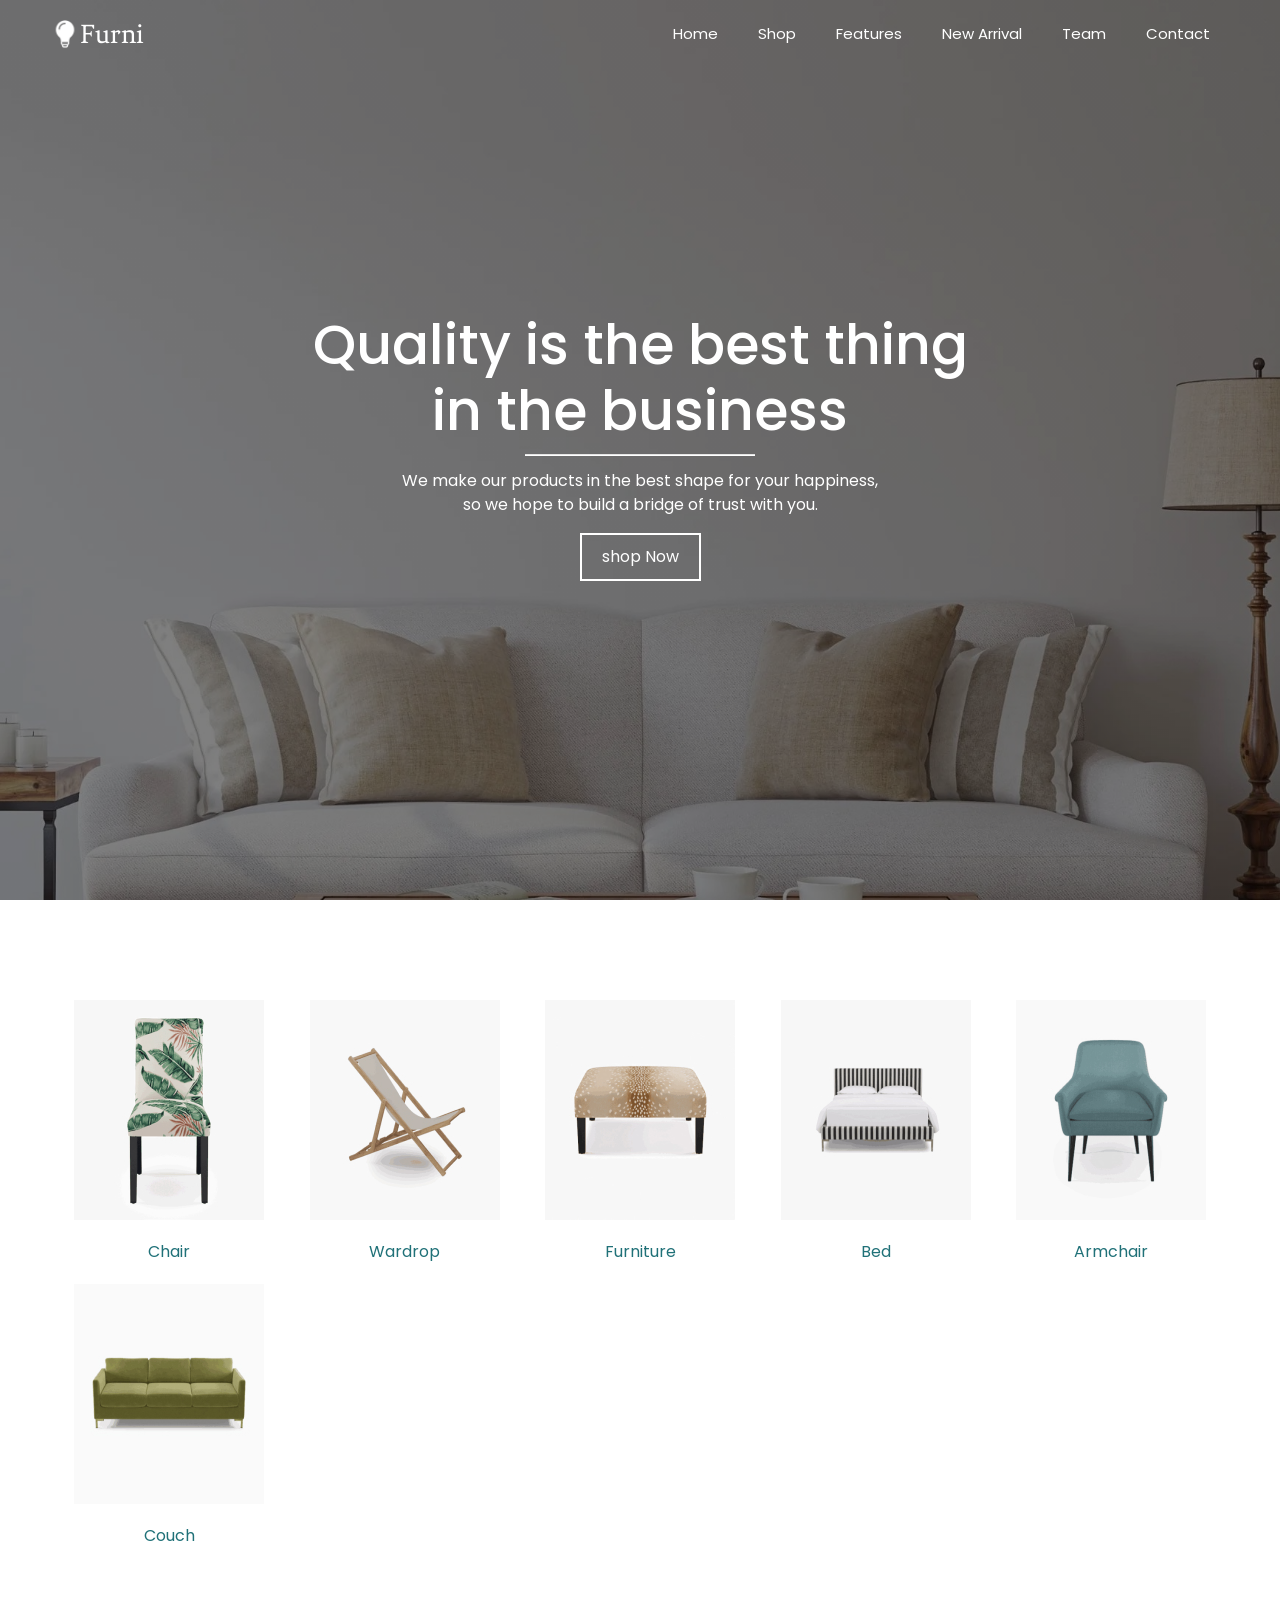
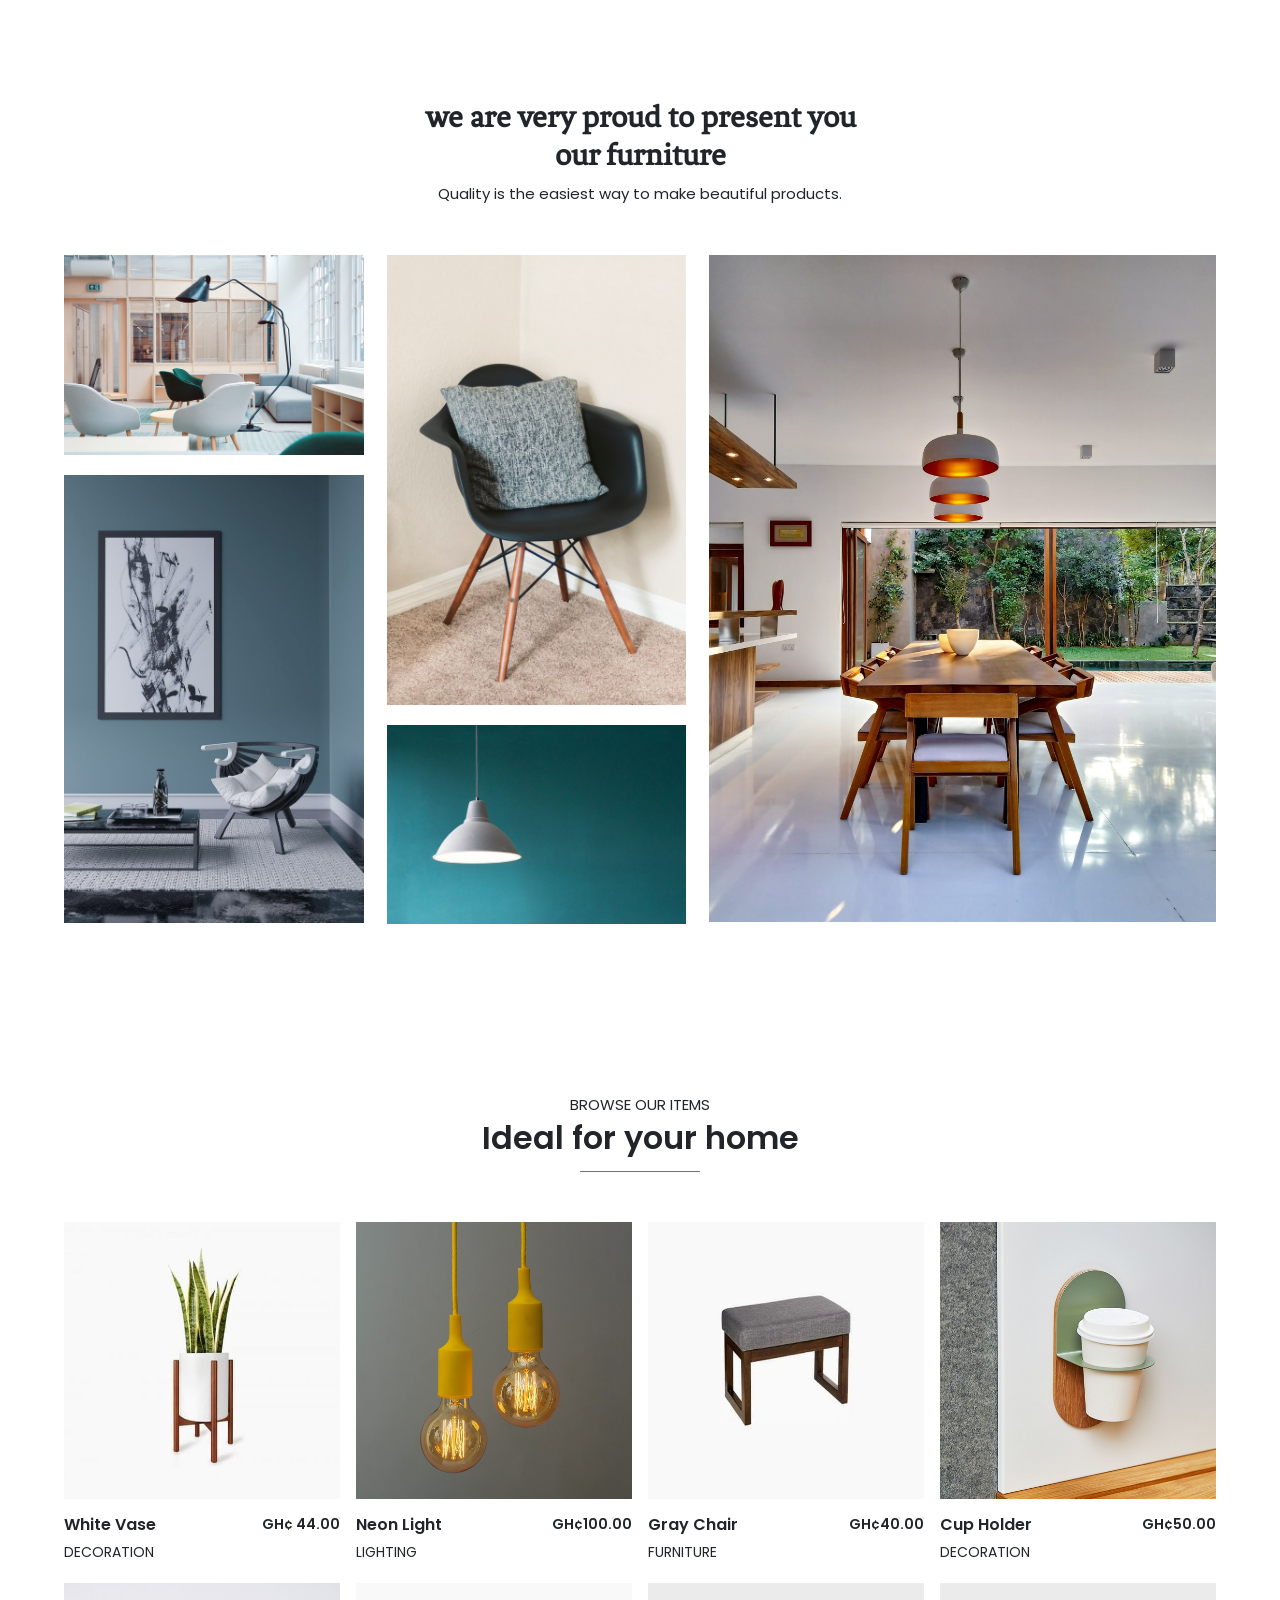
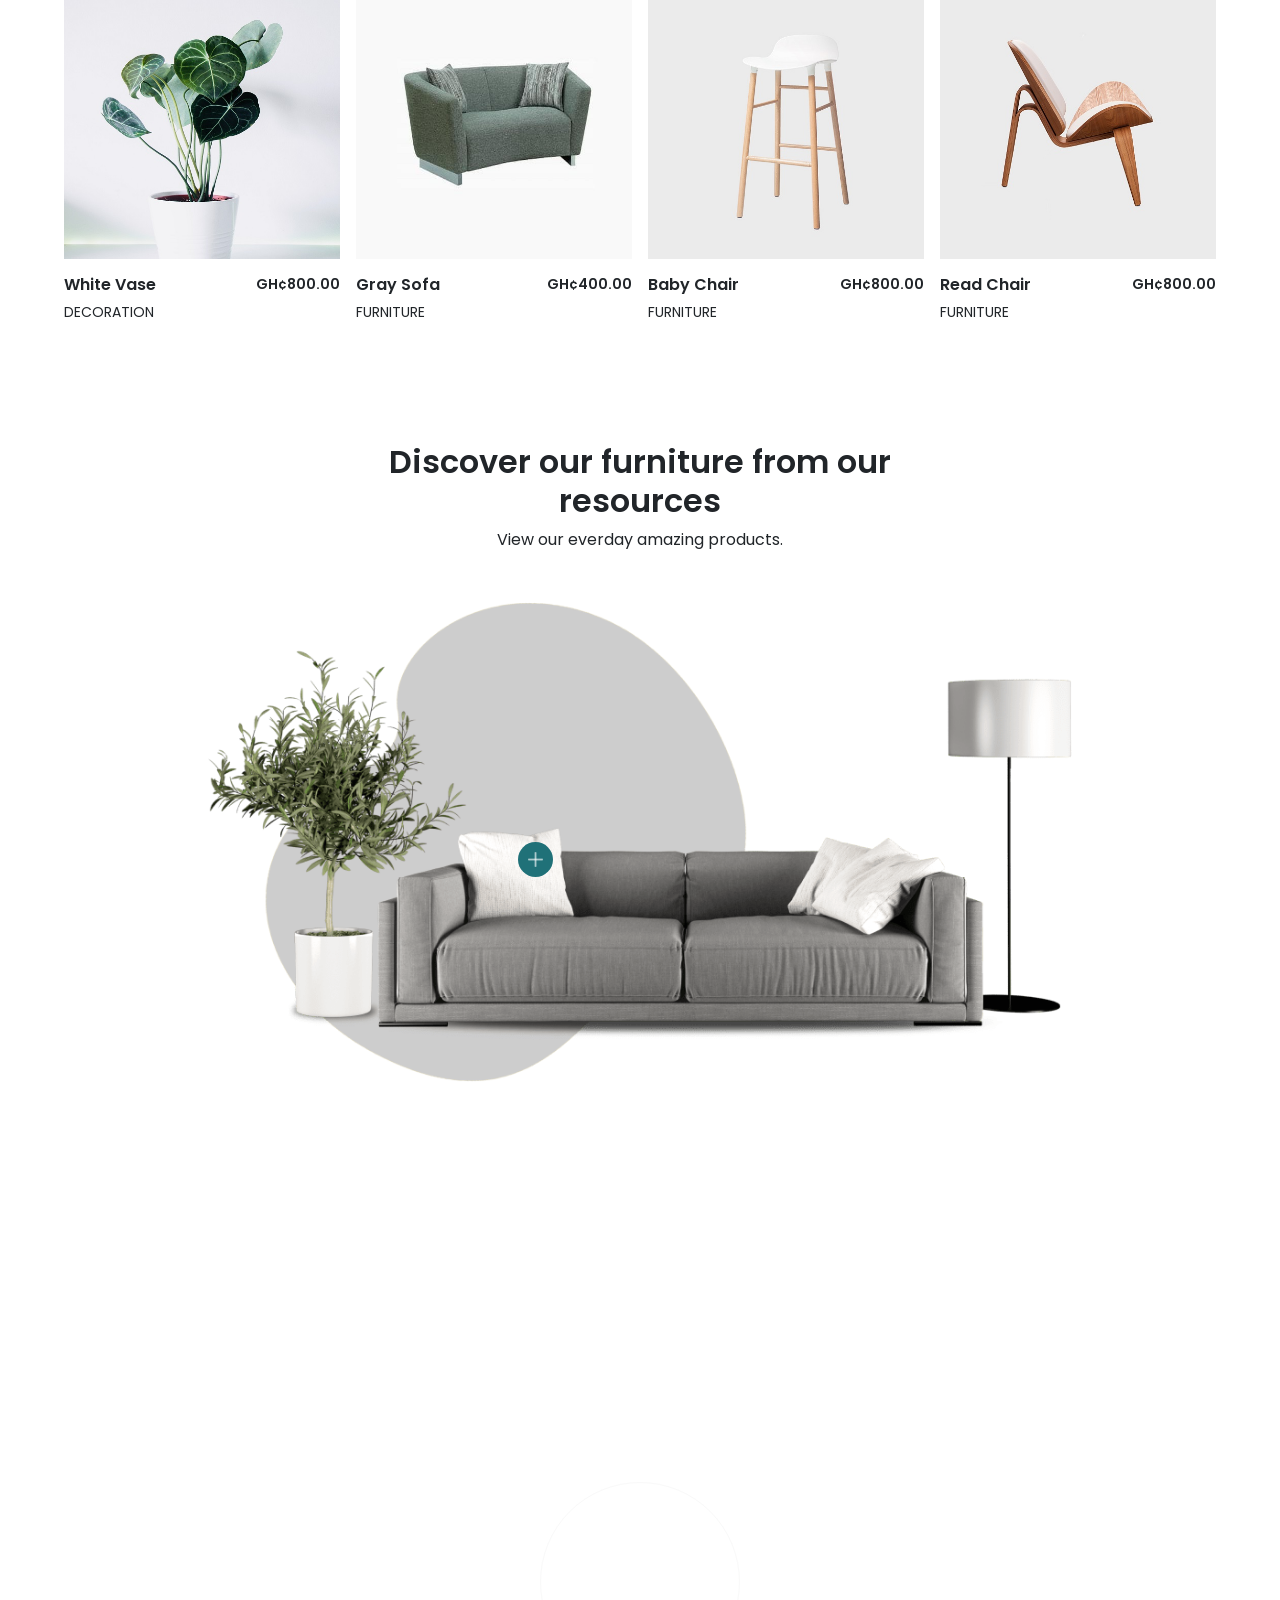
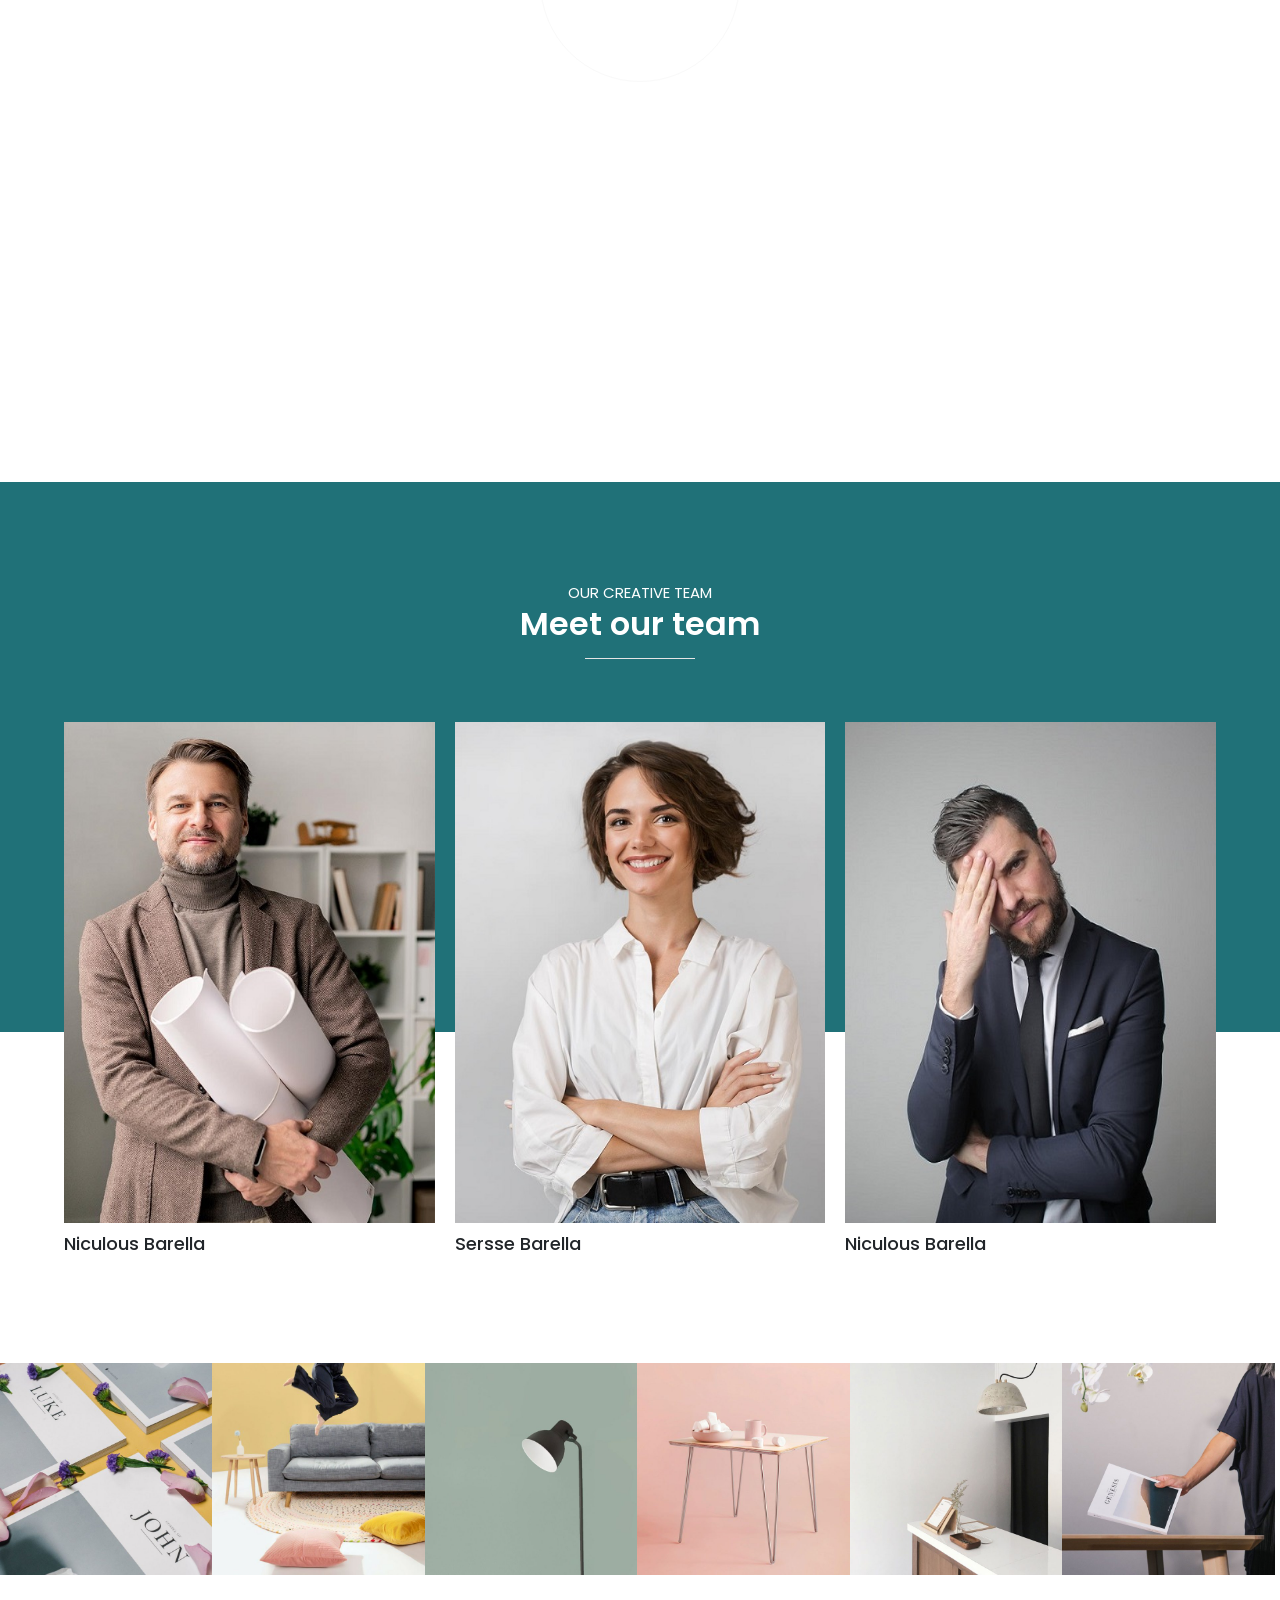
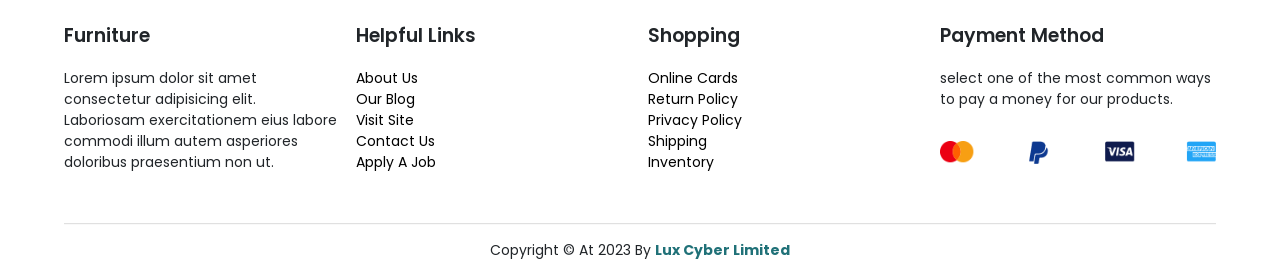
<file: index.html>
<!DOCTYPE html>
<html lang="en">
<head>
    <meta charset="UTF-8">
    <meta http-equiv="X-UA-Compatible" content="IE=edge">
    <meta name="viewport" content="width=device-width, initial-scale=1.0">
    <title>Online Shop</title>
    <link rel="stylesheet" href="https://cdn.jsdelivr.net/npm/bootstrap@4.6.1/dist/css/bootstrap.min.css" integrity="sha384-zCbKRCUGaJDkqS1kPbPd7TveP5iyJE0EjAuZQTgFLD2ylzuqKfdKlfG/eSrtxUkn" crossorigin="anonymous">
    <link rel="stylesheet" href="https://cdnjs.cloudflare.com/ajax/libs/font-awesome/6.0.0-beta3/css/all.min.css" integrity="sha512-Fo3rlrZj/k7ujTnHg4CGR2D7kSs0v4LLanw2qksYuRlEzO+tcaEPQogQ0KaoGN26/zrn20ImR1DfuLWnOo7aBA==" crossorigin="anonymous" referrerpolicy="no-referrer" />
    <link rel="stylesheet" href="https://unpkg.com/swiper/swiper-bundle.min.css"/>
    <link rel="stylesheet" href="main.css">
</head>
<body>

    <!-- start header -->
    
    <header id="header">
        <div class="logo">
            <a href="#"><img id="lol" src="pic/bulb.png" alt="">Furni</a>
        </div>
        <ul class="navigation">
            <li><a href="#home" class="active">home</a></li>
            <li><a href="#shop">Shop</a></li>
            <li><a href="#features">features</a></li>
            <li><a href="#new-arrival">new arrival</a></li>
            <li><a href="#team">team</a></li>
            <li><a href="#contact">contact</a></li>
        </ul>
        <div class="bars">
            <img id="bar" src="pic/menu.png" alt="">
        </div>
    </header>
    
    <!-- end header -->

    <!-- start home  -->

    <div class="big-bg" id="home">
        <div class="bg-content">
            <h1>Quality is the best thing <br> in the business</h1>
            <hr>
            <p>
                We make our products in the best shape for your happiness, <br> so we hope to build a bridge of trust with you.
            </p>
            <div class="bg-link">
                <a href="https://paystack.com/pay/5jg4ok9llt">shop Now</a>
            </div>
        </div>
    </div>
    <!-- end home  -->

    <!-- start second section  -->


    <div class="big-collection">
        <div class="collect-flex">
            <div class="collect">
                <div class="image">
                    <img src="pic/chair4.jpg" alt="">
                </div>
                <div class="link">
                    <a href="https://paystack.com/pay/5jg4ok9llt">chair</a>
                </div>
            </div>

            <div class="collect">
                <div class="image">
                    <img src="pic/chair5.jpg" alt="">
                </div>
                <div class="link">
                    <a href="https://paystack.com/pay/5jg4ok9llt">wardrop</a>
                </div>
            </div>

            <div class="collect">
                <div class="image">
                    <img src="pic/chair3.jpg" alt="">
                </div>
                <div class="link">
                    <a href="https://paystack.com/pay/5jg4ok9llt">furniture</a>
                </div>
            </div>

            <div class="collect">
                <div class="image">
                    <img src="pic/bed.jpg" alt="">
                </div>
                <div class="link">
                    <a href="https://paystack.com/pay/5jg4ok9llt">bed</a>
                </div>
            </div>

            <div class="collect">
                <div class="image">
                    <img src="pic/chair2.jpg" alt="">
                </div>
                <div class="link">
                    <a href="https://paystack.com/pay/5jg4ok9llt">armchair</a>
                </div>
            </div>

            <div class="collect">
                <div class="image">
                    <img src="pic/couch.jpg" alt="">
                </div>
                <div class="link">
                    <a href="https://paystack.com/pay/5jg4ok9llt">couch</a>
                </div>
            </div>
        </div>
    </div>


    <!-- end second section  -->


    <!-- start section three  -->
    

    <div class="big-shop" id="shop">
        <div class="shop-title">
            <h2>
                we are very proud to present you <br> our furniture
            </h2>
            <p>
                Quality is the easiest way to make beautiful products.
            </p>
        </div>
        <div class="shop-flex">
            <div class="shop-one">

                <div class="image-one">
                    <img src="pic/furn1.jpg" alt="">
                    <div class="overlay">
                        <div class="txt">
                            <h3>White Chair</h3>
                            <section>
                                <span>Furniture</span> / Design
                            </section>
                        </div>
                    </div>
                </div>

                <div class="image-one">
                    <img src="pic/furn2.jpg" alt="">
                    <div class="overlay">
                        <div class="txt">
                            <h3>Blue Chair</h3>
                            <section>
                                <span>Furniture</span> / Design
                            </section>
                            <div class="link">
                                <a href="https://paystack.com/pay/5jg4ok9llt">Shop Now <i class="fas fa-long-arrow-alt-right"></i></a>
                            </div>
                        </div>
                    </div>
                </div>

            </div>

            <div class="shop-one">

                <div class="image-one">
                    <img src="pic/furn3.jpg" alt="">
                    <div class="overlay">
                        <div class="txt">
                            <h3>Black Chair</h3>
                            <section>
                                <span>Furniture</span> / Design
                            </section>
                            <div class="link">
                                <a href="https://paystack.com/pay/5jg4ok9llt">Shop Now <i class="fas fa-long-arrow-alt-right"></i></a>
                            </div>
                        </div>
                    </div>
                </div>

                <div class="image-one">
                    <img src="pic/furn4.jpg" alt="">
                    <div class="overlay">
                        <div class="txt">
                            <h3>White lamp</h3>
                            <section>
                                <span>Furniture</span> / Design
                            </section>
                        </div>
                    </div>
                </div>

            </div>

            <div class="shop-two">
                <img src="pic/furn6.jpg" alt="">
                <div class="overlay">
                    <div class="txt">
                        <h3>Brown Chairs</h3>
                        <section>
                            <span>Furniture</span> / Design
                        </section>
                        <div class="link">
                            <a href="https://paystack.com/pay/5jg4ok9llt">Shop Now <i class="fas fa-long-arrow-alt-right"></i></a>
                        </div>
                    </div>
                </div>
            </div>

        </div>
    </div>

    <!-- end section three  -->
   
    <!-- start section four  -->


    <div class="big-product" id="features">
        <div class="product-title">
            <p>
                browse our items
            </p>
            <h2>
                Ideal for your home
            </h2>
            <hr>
        </div>
        <div class="product-flex">
            <div class="product-one">
                <div class="product-image">
                    <img src="pic/product1.jpg" alt="">
                    <div class="overlay">
                        <i class="fas fa-shopping-bag" a href="https://paystack.com/pay/5jg4ok9llt"></i>
                        <i class="far fa-heart"></i>
                        <i class="fas fa-search"></i>
                    </div>
                </div>
                <div class="content">
                    <div class="left">
                        <h4>
                            White vase
                        </h4>
                    </div>
                    <div class="right">
                        <section>GH¢ 44.00</section>
                    </div>
                </div>
                <article>decoration</article>
            </div>


            <div class="product-one">
                <div class="product-image">
                    <img src="pic/product2.jpg" alt="">
                    <div class="overlay">
                        <i class="fas fa-shopping-bag" a href="https://paystack.com/pay/5jg4ok9llt"></i>
                        <i class="far fa-heart"></i>
                        <i class="fas fa-search"></i>
                    </div>
                </div>
                <div class="content">
                    <div class="left">
                        <h4>
                            neon light
                        </h4>
                    </div>
                    <div class="right">
                        <section>GH¢100.00</section>
                    </div>
                </div>
                <article>lighting</article>
            </div>


            <div class="product-one">
                <div class="product-image">
                    <img src="pic/product3.jpg" alt="">
                    <div class="overlay">
                        <i class="fas fa-shopping-bag" a href="https://paystack.com/pay/5jg4ok9llt"></i>
                        <i class="far fa-heart"></i>
                        <i class="fas fa-search"></i>
                    </div>
                </div>
                <div class="content">
                    <div class="left">
                        <h4>
                            gray chair
                        </h4>
                    </div>
                    <div class="right">
                        <section>GH¢40.00</section>
                    </div>
                </div>
                <article>furniture</article>
            </div>


            <div class="product-one">
                <div class="product-image">
                    <img src="pic/product4.jpg" alt="">
                    <div class="overlay">
                        <i class="fas fa-shopping-bag" a href="https://paystack.com/pay/5jg4ok9llt"></i>
                        <i class="far fa-heart"></i>
                        <i class="fas fa-search"></i>
                    </div>
                </div>
                <div class="content">
                    <div class="left">
                        <h4>cup holder</h4>
                    </div>
                    <div class="right">
                        <section>GH¢50.00</section>
                    </div>
                </div>
                <article>decoration</article>
            </div>


            <div class="product-one">
                <div class="product-image">
                    <img src="pic/product5.jpg" alt="">
                    <div class="overlay">
                        <i class="fas fa-shopping-bag" a href="https://paystack.com/pay/5jg4ok9llt"></i>
                        <i class="far fa-heart"></i>
                        <i class="fas fa-search"></i>
                    </div>
                </div>
                <div class="content">
                    <div class="left">
                        <h4>
                            White vase
                        </h4>
                    </div>
                    <div class="right">
                        <section>GH¢800.00</section>
                    </div>
                </div>
                <article>decoration</article>
            </div>

            <div class="product-one">
                <div class="product-image">
                    <img src="pic/product6.jpg" alt="">
                    <div class="overlay">
                        <i class="fas fa-shopping-bag" a href="https://paystack.com/pay/5jg4ok9llt"></i>
                        <i class="far fa-heart"></i>
                        <i class="fas fa-search"></i>
                    </div>
                </div>
                <div class="content">
                    <div class="left">
                        <h4>
                            gray sofa
                        </h4>
                    </div>
                    <div class="right">
                        <section>GH¢400.00</section>
                    </div>
                </div>
                <article>furniture</article>
            </div>

            <div class="product-one">
                <div class="product-image">
                    <img src="pic/product7.jpg" alt="">
                    <div class="overlay">
                        <i class="fas fa-shopping-bag" a href="https://paystack.com/pay/5jg4ok9llt">shop now"></i>
                        <i class="far fa-heart"></i>
                        <i class="fas fa-search"></i>
                    </div>
                </div>
                <div class="content">
                    <div class="left">
                        <h4>
                            baby chair
                        </h4>
                    </div>
                    <div class="right">
                        <section>GH¢800.00</section>
                    </div>
                </div>
                <article>furniture</article>
            </div>

            <div class="product-one">
                <div class="product-image">
                    <img src="pic/product8.jpg" alt="">
                    <div class="overlay">
                        <i class="fas fa-shopping-bag" a href="https://paystack.com/pay/5jg4ok9llt"></i>
                        <i class="far fa-heart"></i>
                        <i class="fas fa-search"></i>
                    </div>
                </div>
                <div class="content">
                    <div class="left">
                        <h4>
                            read chair
                        </h4>
                    </div>
                    <div class="right">
                        <section>GH¢800.00</section>
                    </div>
                </div>
                <article>furniture</article>
            </div>

        </div>
    </div>

    <!-- end section four  -->

    <!-- start section five -->

    <div class="big-furn" id="new-arrival">
        <div class="furn-title">
            <h2>
                Discover our furniture from our <br> resources 
            </h2>
            <p>
                View our everday amazing products.
            </p>
        </div>
        <div class="big-part">
            <img src="pic/bg_image.png" alt="">
            <div class="text-inside">
                <img src="pic/plus.png" alt="" class="plus">
                <div class="text-box">
                    <div>
                        <img src="pic/product6.jpg" alt="">
                    </div>
                    <div>
                        <h5>new couch</h5>
                        <p>
                            take our furniture with perfect quality and price.
                        </p>
                        <div class="link">
                            <a href="https://paystack.com/pay/5jg4ok9llt">shop now</a>
                        </div>
                    </div>
                </div>
            </div>
        </div>
    </div>

    <!-- end section five -->

    <!-- start section six -->

    <div class="bg-show">
        <div class="link">
            <a href="https://paystack.com/pay/5jg4ok9llt" class="link_a">play <img src="pic/right-chevron.png" alt=""></a>
        </div>
        <div class="overlay">
            <div class="image">
                <img src="pic/x.png" alt="" class="cancel">
                <video src="furniture.mp4" id="video"></video>
                <div class="bg-player">
                    <img class="player" src="pic/play.png" alt="">
                </div>
            </div>
        </div>
    </div>
    
    <!-- end section six -->

    <!-- start section seven  -->

    <div class="bg-team" id="team">
        <div class="team-title">
            <section>our creative team</section>
            <h2>Meet our team</h2>
            <hr>
        </div>
        <div class="team-flex swiper mySwiper">
            <div class="swiper-wrapper">
                <div class="team-one swiper-slide">
                    <img src="pic/team1.jpg" alt="">
                    <h4>niculous barella</h4>
                </div>
                <div class="team-one swiper-slide">
                    <img src="pic/team2.jpg" alt="">
                    <h4>Sersse barella</h4>
                </div>
                <div class="team-one swiper-slide">
                    <img src="pic/team3.jpg" alt="">
                    <h4>niculous barella</h4>
                </div>
                <div class="team-one swiper-slide">
                    <img src="pic/team4.jpg" alt="">
                    <h4>niculous barella</h4>
                </div>
                <div class="team-one swiper-slide">
                    <img src="pic/team6.jpg" alt="">
                    <h4>niculous barella</h4>
                </div>
                <div class="team-one swiper-slide">
                    <img src="pic/team7.jpg" alt="">
                    <h4>niculous barella</h4>
                </div>
            </div>
        </div>
    </div>

    <!-- end section seven  -->

    <!-- start footer image section  -->

    <div class="footer-image" id="contact">
        <div class="image1">
            <img src="pic/footer1.jpg" alt="">
            <div class="insta">
                <img src="pic/insta.png" alt="">
            </div>
        </div>
        <div class="image1">
            <img src="pic/footer2.jpg" alt="">
            <div class="insta">
                <img src="pic/insta.png" alt="">
            </div>
        </div>
        <div class="image1">
            <img src="pic/footer3.jpg" alt="">
            <div class="insta">
                <img src="pic/insta.png" alt="">
            </div>
        </div>
        <div class="image1">
            <img src="pic/footer4.jpg" alt="">
            <div class="insta">
                <img src="pic/insta.png" alt="">
            </div>
        </div>
        <div class="image1">
            <img src="pic/footer5.jpg" alt="">
            <div class="insta">
                <img src="pic/insta.png" alt="">
            </div>
        </div>
        <div class="image1">
            <img src="pic/footer6.jpg" alt="">
            <div class="insta">
                <img src="pic/insta.png" alt="">
            </div>
        </div>
    </div>

    <!-- end footer image section  -->

    <!-- start footer section  -->

    <div class="bg-footer">
        <div class="footer-flex">
            <div class="footer1">
                <h2>furniture</h2>
                <section>
                    Lorem ipsum dolor sit amet consectetur adipisicing elit.
                    Laboriosam exercitationem eius labore commodi illum autem asperiores doloribus praesentium non ut.
                </section>
            </div>
            <div class="footer1">
                <h2>helpful links</h2>
                <li><a href="#">about us</a></li>
                <li><a href="#">our blog</a></li>
                <li><a href="#">visit site</a></li>
                <li><a href="#">contact us</a></li>
                <li><a href="#">apply a job</a></li>
            </div>
            <div class="footer1">
                <h2>shopping</h2>
                <li><a href="#">online cards</a></li>
                <li><a href="#">return policy</a></li>
                <li><a href="#">privacy policy</a></li>
                <li><a href="#">shipping</a></li>
                <li><a href="#">inventory</a></li>
            </div>
            <div class="footer1">
                <h2>payment method</h2>
                <section>
                    select one of the most common ways to pay a money for our products.
                </section>
                <div class="footer-logo">
                    <img src="pic/footer-logo.png" alt="">
                </div>
            </div>
        </div>
        <hr>
        <div class="copy">
            <section>
                copyright &copy; at 2023 by <span>Lux Cyber Limited</span>
            </section>
        </div>
    </div>

    <!-- end footer section  -->

    <!-- start scroll to top  -->
    

    <div class="top">
        <i class="fas fa-chevron-up"></i>
    </div>




    <!-- end scroll to top  -->




    <script src="https://unpkg.com/swiper/swiper-bundle.min.js"></script>

    <script>
      var swiper = new Swiper(".mySwiper", {
        slidesPerView: 1,
        spaceBetween: 10,
        loop: true,
        autoplay: true,
        speed: 600,
        breakpoints: {
          576: {
            slidesPerView: 2,
            spaceBetween: 30,
          },
          768: {
            slidesPerView: 3,
            spaceBetween: 10,
          },
          991: {
            slidesPerView: 3,
            spaceBetween: 20,
          },
        },
      });
    </script>





   

    
    <script src="https://cdnjs.cloudflare.com/ajax/libs/jquery/3.6.0/jquery.min.js" integrity="sha512-894YE6QWD5I59HgZOGReFYm4dnWc1Qt5NtvYSaNcOP+u1T9qYdvdihz0PPSiiqn/+/3e7Jo4EaG7TubfWGUrMQ==" crossorigin="anonymous" referrerpolicy="no-referrer"></script>
    <script src="https://cdn.jsdelivr.net/npm/jquery@3.5.1/dist/jquery.slim.min.js" integrity="sha384-DfXdz2htPH0lsSSs5nCTpuj/zy4C+OGpamoFVy38MVBnE+IbbVYUew+OrCXaRkfj" crossorigin="anonymous"></script>
    <script src="https://cdn.jsdelivr.net/npm/bootstrap@4.6.1/dist/js/bootstrap.bundle.min.js" integrity="sha384-fQybjgWLrvvRgtW6bFlB7jaZrFsaBXjsOMm/tB9LTS58ONXgqbR9W8oWht/amnpF" crossorigin="anonymous"></script>
    <script src="main.js"></script>
</body>
</html>
</file>
<file: main.css>
@import url('https://fonts.googleapis.com/css2?family=Poppins:ital,wght@0,100;0,200;0,400;1,100;1,200&display=swap');
@import url('https://fonts.googleapis.com/css2?family=Fenix&display=swap');

*{
    padding: 0px;
    margin: 0px;
    list-style: none;
    box-sizing: border-box;
    font-family: 'Poppins', sans-serif;
    scroll-behavior: smooth;
}
:root{
    --main-color: #207178
}
html{
    scroll-behavior: smooth;
}
header{
    width: 100%;
    padding: 13px 50px;
    display: flex;
    justify-content: space-between;
    align-items: center;
    position: fixed;
    top: 0;
    z-index: 1111;
    transition: .5s ease-in-out;
}

header .logo a{
    font-size: 28px;
    text-decoration: none;
    text-transform: capitalize;
    color: #FFF;
    font-family: 'Fenix', serif;
}
header .logo img{
    width: 30px;
    margin-top: -5px;
}
header ul{
    display: flex;
    margin: 0;
}
header ul li{
    margin: 0px 20px;
}
header ul li a{
    color: #fff;
    text-decoration: none!important;
    text-transform: capitalize;
    display: block;
    transition: .4s;
    font-size: 15px;
}
header ul li a:hover{
    color: #45ccb8;
}

header .bars{
    display: none;
}
header .bars img{
    width: 30px;
    cursor: pointer;
}

header.active{
    background: #FFF;
    box-shadow: 0px 1px 0px #DDD;
}
header.active .logo a{
    color: #207178;
}
header.active ul li a{
    color: #207178;
    border-color: #207178;
}
header.active #bar{
    background: #207178;
    color: #207178;
    padding: 4px 5px;
    width: 33px;
}
@media(max-width: 991px){
    header .navigation{
        display: block;
        height: 100vh;
        width: 50%;
        background: rgba(0,0,0,.5);
        position: absolute;
        top: 68px;
        right: -50%;
        text-align: center;
        display: flex;
        align-items: center;
        justify-content: center;
        flex-direction: column;
        transition: .5s ease-in-out;
    }
    header.active .navigation{
        background: #FFF;
        box-shadow: -1px 0px 0px #DDD;
    }
    header .navigation li{
        margin: 15px 0px;
    }
    header .bars{
        display: block;
    }
}

@media(max-width: 576px){
    header{
        padding: 13px 30px;
    }
    header .navigation.new{
        width: 100%;
        right: -100%;
    }
}

.big-bg{
    background-image: linear-gradient(rgba(0,0,0,.5),rgba(0,0,0,.5)) ,url(pic/bg.jpg);
    background-position: center;
    background-size: cover;
    background-repeat: no-repeat;
    width: 100%;
    height: 100vh;
    position: relative;
    display: flex;
    justify-content: center;
    align-items: center;
}

.big-bg .bg-content{
    text-align: center;
    color: #FFF;
}
.big-bg .bg-content h1{
    font-size: 55px;
}
.big-bg .bg-content hr{
    background: #FFF;
    width: 35%;
    height: 1px;
    margin: 10px auto 13px auto;
}
.big-bg .bg-content .bg-link{
    margin-top: 16px;
}
.big-bg .bg-content .bg-link a{
    display: inline-block;
    color: #FFF;
    text-decoration: none;
    padding: 10px 20px;
    border: 2px solid #FFF;
    position: relative;
    overflow: hidden;
    z-index: 2;
}
.bg-content .bg-link a::before{
    position: absolute;
    content: "";
    background: #207178;
    top: 0;
    bottom: 0;
    left: -100%;
    width: 100%;
    height: 100%;
    z-index: -1;
    transition: .5s ease-in-out;
}
.bg-content .bg-link a:hover::before{
    left: 0%;
}
.bg-content .bg-link a:hover{
    border-color: #207178;
}

@media(max-width: 991px){
    .big-bg .bg-content h1{
        font-size: 50px;
    }
    .big-bg .bg-content p{
        font-size: 15px;
    }
    .big-bg .bg-content .bg-link a{
        font-size: 15px;
    }
}

@media(max-width: 768px){
    .big-bg .bg-content h1{
        font-size: 43px;
    }
    .big-bg .bg-content p{
        font-size: 14px;
    }
    .big-bg .bg-content .bg-link a{
        font-size: 14px;
    }
}

@media(max-width: 576px){
    .big-bg .bg-content{
        padding: 0px 15px;
    }
    .big-bg .bg-content hr{
        width: 130px;
    }
    .big-bg .bg-content br{
        display: none;
    }
    .big-bg .bg-content h1{
        font-size: 28px;
    }
    .big-bg .bg-content p{
        font-size: 13px;
    }
    .big-bg .bg-content .bg-link a{
        font-size: 13px;
    }
}

.big-collection{
    width: 90%;
    margin: 100px auto;
}
.big-collection .collect-flex{
    display: flex;
    justify-content: space-between;
    align-items: center;
    text-align: center;
    flex-wrap: wrap;
    grid-row-gap: 20px;
}
.collect-flex .link{
    margin-top: 20px;
}
.big-collection .collect{
    margin: 0px 10px;
}
.collect-flex .link a{
    display: inline-block;
    color: var(--main-color);
    text-transform: capitalize;
    text-decoration: none;
    position: relative;
}
.collect-flex .link a::before{
    content: "";
    position: absolute;
    width: 100%;
    height: 1px;
    background: var(--main-color);
    left: 0%;
    top: 23px;
    transform: scale(0);
    transition: .5s ease-in-out;
}
.collect-flex .collect:hover a::before{
    transform: scale(1);
}

.collect-flex .collect .image{
    position: relative;
}
.collect .image::before{
    content: "";
    position: absolute;
    top: 0;
    left: 0%;
    width: 0;
    height: 0;
    border: 1px solid transparent;
}
.big-collection .collect:hover .image::before{
    animation: animate1 .6s linear forwards;
}

@keyframes animate1 {
    0%{
        width: 0;
        height: 0;
        border-top-color: var(--main-color);
        border-right-color: transparent;
        border-bottom-color: transparent;
        border-left-color: transparent;
    }
    50%{
        width: 100%;
        height: 0;
        border-top-color: var(--main-color);
        border-right-color: transparent;
        border-bottom-color: transparent;
        border-left-color: transparent;
    }
    100%{
        width: 100%;
        height: 100%;
        border-top-color: var(--main-color);
        border-right-color: var(--main-color);
        border-bottom-color: transparent;
        border-left-color: transparent;
    }
}

.collect .image::after{
    content: "";
    position: absolute;
    top: 0;
    left: 0%;
    width: 0;
    height: 0;
    border: 1px solid transparent;
}
.big-collection .collect:hover .image::after{
    animation: animate2 .6s linear forwards;
}

@keyframes animate2 {
    0%{
        width: 0;
        height: 0;
        border-top-color: transparent;
        border-right-color: transparent;
        border-bottom-color: transparent;
        border-left-color: transparent;
    }
    50%{
        width: 0;
        height: 100%;
        border-top-color: transparent;
        border-right-color: transparent;
        border-bottom-color: transparent;
        border-left-color: var(--main-color);
    }
    100%{
        width: 100%;
        height: 100%;
        border-top-color: transparent;
        border-right-color: transparent;
        border-bottom-color: var(--main-color);
        border-left-color: var(--main-color);
    }
}

@media(max-width: 1230px){
    .big-collection .collect-flex{
        display: flex;
        justify-content: center;
    }
}


.big-shop{
    width: 90%;
    margin: 150px auto; 
}
.big-shop .shop-title{
    text-align: center;
    margin-bottom: 50px;
}
.big-shop .shop-title h2{
    font-weight: 700;
    font-family: 'Fenix' , serif;
}
.big-shop .shop-title p{
    font-size: 15px;
}
.big-shop .shop-flex{
    display: flex;
    justify-content: space-between;
    flex-wrap: wrap;
}
.shop-flex .shop-one{
    width: 26%;
}
.shop-flex img{
    width: 100%;
}
.shop-flex .shop-two{
    width: 44%;
}
.shop-flex .image-one{
    position: relative;
    margin-bottom: 20px;
}
.shop-flex .overlay{
    position: absolute;
    top: 0;
    left: 0;
    width: 100%;
    height: 100%;
    background: rgba(0,0,0,.5);
    display: flex;
    align-items: center;
    padding: 0px 20px;
    opacity: 0;
    transition: opacity .3s ease-in-out;
}
.shop-flex .overlay .txt{
    color: #FFF;
}
.shop-flex .overlay .txt h3{
    margin-bottom: 3px;
}
.shop-flex .overlay .txt span{
    color: #45ccb8;
}
.shop-flex .overlay .link{
    position: absolute;
    bottom: 50px;
}
.shop-flex .overlay .link a{
    color: #FFF;
    text-decoration: none;
    text-transform: capitalize;
    display: inline-block;
    position: relative;
    overflow: hidden;
    padding-bottom: 5px;
}
.shop-flex .overlay .link i{
    vertical-align: middle;
    transition: padding .4s ease-in-out;
    font-size: 15px;
}
.shop-flex .overlay .link a:hover i{
    padding-left: 3px;
}
.shop-flex .overlay .link a::before{
    content: "";
    position: absolute;
    bottom: 0;
    left: -100%;
    background: #FFF;
    width: 100%;
    height: 2px;
    transition: left .4s ease-in-out;
}
.shop-flex .overlay .link a:hover::before{
    left: 0;
}

.shop-flex .image-one:hover .txt{
    animation: job1 .7s ease-in-out forwards;
}

.shop-flex .image-one:hover .link{
    animation: job1_link .7s ease-in-out forwards;
}
.shop-flex .image-one:hover .overlay{
    opacity: 1;
}

.shop-flex .shop-two{
    position: relative;
    height: 100%;
}

.shop-flex .shop-two:hover .txt{
    animation: job1 .7s ease-in-out forwards;
}

.shop-flex .shop-two:hover .link{
    animation: job1_link .7s ease-in-out forwards;
}
.shop-flex .shop-two:hover .overlay{
    opacity: 1;
}

@keyframes job1 {
    0%{
        opacity: 0;
        margin-bottom: 70px;
    }
    100%{
        opacity: 1;
        margin-bottom: 0px;
    }
}

@keyframes job1_link {
    0%{
        opacity: 0;
        bottom: 20px;
    }
    100%{
        opacity: 1;
        bottom: 50px;
    }
}


/* media  */

@media(max-width: 991px){
    .shop-flex .shop-one{
        width: 49%;
    }
    .shop-flex .shop-two{
        width: 49%;
    }
}

@media(max-width: 576px){
    .shop-flex .shop-one{
        width: 100%;
    }
    .shop-flex .shop-two{
        width: 100%;
    }
    .big-shop .shop-title h2{
        font-size: 24px;
    }
    .big-shop .shop-title p{
        font-size: 13px;
    }
}

.big-product{
    width: 90%;
    margin: 100px auto;
}
.big-product .product-title{
    margin-bottom: 50px;
    text-align: center;
}
.big-product .product-title p{
    margin-bottom: 2px;
    text-transform: uppercase;
    font-size: 15px;
}
.big-product .product-title h2{
    font-weight: 600;
}
.big-product .product-title hr{
    width: 120px;
    margin: 14px auto;
    background: gray;
}
.big-product .product-flex{
    display: flex;
    justify-content: space-between;
    flex-wrap: wrap;
}
.product-flex .product-one{
    width: 24%;
    margin-bottom: 20px;
}
.product-flex .product-one img{
    width: 100%;
}
.product-flex .product-one .product-image{
    position: relative;
}
.product-one .product-image .overlay{
    position: absolute;
    top: 0;
    left: 0;
    width: 100%;
    height: 100%;
    background: #f9f9f9;
    display: flex;
    justify-content: center;
    align-items: center;
    opacity: 0;
    transition: opacity .4s ease-in-out;
}

.product-image .overlay i{
    margin: 0px 5px;
    padding: 5px;
    border: 1px solid #000;
    font-size: 13px;
    cursor: pointer;
    opacity: 0;
}


.product-one:hover .product-image .overlay i{
    animation: product_icon .5s ease-in-out forwards;
}

.product-one:hover .product-image .overlay i:nth-child(2){
    animation-delay: .2s;
}
.product-one:hover .product-image .overlay i:nth-child(3){
    animation-delay: .4s;
}

.product-one:hover .overlay{
    opacity: 1;
}

.product-one .product-image{
    margin-bottom: 15px;
}

@keyframes product_icon {
    0%{
        opacity: 0;
        margin-bottom: 50px;
    }
    100%{
        opacity: 1;
        margin-bottom: 0px;
    }
}

.product-one .content{
    display: flex;
    justify-content: space-between;
    align-items: center;
    margin-bottom: 7px;
}

.product-one .content h4{
    margin: 0;
    font-weight: 600;
    font-size: 16px;
    text-transform: capitalize;
}
.product-one .content section{
    font-size: 14px;
    font-weight: 600;
}
.product-one article{
    text-transform: uppercase;
    font-size: 14px;
}

/* media  */

@media(max-width: 991px){
    .big-product .product-one{
        width: 32%;
    }
}

@media(max-width: 768px){
    .big-product .product-one{
        width: 49%;
    }
}

@media(max-width: 576px){
    .big-product .product-one{
        width: 100%;
    }
    .big-product .product-title h2{
        font-size: 19px;
    }
    .big-product .product-title hr{
        width: 100px;
    }
}

.big-furn{
    width: 90%;
    margin: 100px auto;
}
.big-furn .furn-title{
    text-align: center;
    margin-bottom: 50px;
}
.big-furn .furn-title h2{
    font-weight: 600;
}
.big-part {
    text-align: center;
    position: relative;
}
.big-part img{
    width: 75%;
}
.big-part .text-inside{
    position: absolute;
    top: 50%;
    left: 27%;
}
.big-part .text-inside .plus{
    width: 35px;
    padding: 10px;
    background: var(--main-color);
    transition: .2s;
    cursor: pointer;
    border-radius: 50%;
}

.text-inside .plus.img_active{
    transform: rotate(45deg);
}

.text-inside .text-box{
    width: 320px;
    background: #f9f9f9;
    display: flex;
    justify-content: space-between;
    align-items: center;
    margin-top: 10px;
    text-align: left;
    padding: 10px 0;
    transform: scale(0);
    transition: .5s;
}


.text-inside .text-box.active{
    transform: scale(1);
}

.text-inside .text-box img{
    width: 100px;
}
.text-inside .text-box h5{
    font-size: 17px;
    text-transform: capitalize;
}
.text-inside .text-box p{
    font-size: 13px;
    margin-bottom: 7px;
}
.text-inside .text-box a{
    text-decoration: none;
    color: var(--main-color);
    text-transform: capitalize;
    font-size: 14px;
}

/* media  */

@media(max-width: 991px){
    .big-part img{
        width: 100%;
    }
}

@media(max-width: 576px){
    .text-inside{
        display: none;
    }
    .big-furn .furn-title h2{
        font-size: 18px;
    }
    .big-furn .furn-title p{
        font-size: 13px;
    }
}

.bg-show{
    position: relative;
    background-image: linear-gradient(rgba(0,0,0,.5),rgba(0,0,0,.5)) , url(pic/h1_bg.jpg);
    background-position: center;
    background-repeat: no-repeat;
    background-size: cover;
    background-attachment: fixed;
    padding: 300px 0px;
    margin: 100px 0px;
    display: flex;
    justify-content: center;
    align-items: center;
}

.bg-show .link{
    width: 200px;
    height: 200px;
    border: 1px solid #f9f9f9;
    text-align: center;
    line-height: 200px;
    border-radius: 50%;
    transition: .3s ease-in-out;
    cursor: pointer;
}
.bg-show .link:hover{
    border-color: rgb(153,153,153);
}
.bg-show .link a{
    text-decoration: none;
    text-transform: uppercase;
    display: inline-block;
    transition: .2s ease-in-out;
    color: #FFF;
}
.bg-show .link img{
    width: 2.2rem;
    vertical-align: middle;
    margin-left: -5px;
}
.bg-show .overlay{
    position: fixed;
    top: 0;
    left: 0;
    width: 100%;
    height: 100%;
    background: rgba(0,0,0,.5);
    z-index: 111;
    display: none;
}
.bg-show .image{
    position: absolute;
    top: 50%;
    left: 50%;
    transform: translate(-50%,-50%);
}
.bg-show .image .cancel{
    position: absolute;
    top: -27px;
    right: 0;
    width: 20px;
    cursor: pointer;
}
.bg-show .image .bg-player{
    position: absolute;
    bottom: 30px;
    right: 30px;
    cursor: pointer;
    width: 35px;
}
.bg-show .bg-player img{
    width: 35px;
}


.bg-show .image{
    animation: video 1s ease-in-out forwards;
}
@keyframes video {
    0%{
        opacity: 0;
        top: 20%;

    }
    100%{
        opacity: 1;
        top: 50%;
    }
}

@media(min-width: 992px){
    .bg-show .image video{
        width: 650px;
    }
}
@media(max-width: 991px){
    .bg-show .image video{
        width: 600px;
    }
}

@media(max-width: 768px){
    .bg-show .image video{
        width: 450px;
    }
    .bg-show .link img{
        width: 2rem;
    }
    .bg-show .link{
        width: 150px;
        height: 150px;
        line-height: 150px;
    }
}
@media(max-width: 576px){
    .bg-show .image video{
        width: 400px;
    }
    .bg-show .link a{
        font-size: 14px;
    }
    .bg-show .link img{
        width: 1.7rem;
    }
    .bg-show .link{
        width: 100px;
        height: 100px;
        line-height: 100px;
    }
}
@media(max-width: 401px){
    .bg-show .image video{
        width: 200px;
    }
}

.bg-team{
    width: 100%;
    margin: 100px 0px 0px;
    
}
.bg-team .team-title{
    margin-bottom: 50px;
    text-align: center;
    color: #FFF;
    background: var(--main-color);
    height: 550px;
    padding: 100px 0px;
}
.team-title section{
    text-transform: uppercase;
    font-size: 15px;
}
.team-title h2{
    font-weight: 600;
}
.team-title hr{
    margin: 15px auto;
    width: 110px;
    background: #FFF;
}
.bg-team .team-flex{
    display: flex;
    justify-content: space-between;
    align-items: center;
    flex-wrap: wrap;
    width: 90%;
    margin: 0 auto;
    margin-top: -360px;
    margin-bottom: 100px;
}
.team-flex .team-one{
    width: 32%;
}
.team-flex .team-one img{
    width: 100%;
}
.team-flex .team-one h4{
    text-transform: capitalize;
    font-size: 18px;
    margin-top: 10px;
}

@media(max-width: 991px){
    .team-flex .team-one h4{
        font-size: 19px;
    }
}

@media(max-width: 768){
    .team-flex .team-one h4{
        font-size: 18px;
    }
}

@media(max-width: 576){
    .team-flex .team-one h4{
        font-size: 17px;
    }
}

.footer-image{
    display: flex;
    flex-wrap: wrap;
}
.footer-image .image1{
    width: 16.6%;
    position: relative;
}
.footer-image .image1 img{
    width: 100%;
}
.footer-image .insta{
    position: absolute;
    top: 0;
    left: 0;
    width: 100%;
    height: 100%;
    background: rgba(0,0,0,.5);
    display: flex;
    justify-content: center;
    align-items: center;
    transition: .4s ease-in-out;
    opacity: 0;
}
.footer-image .insta img{
    width: 30px;
    cursor: pointer;
}
.footer-image .image1:hover .insta{
    opacity: 1;
}
.footer-image .image1:hover .insta img{
    animation: instagram .5s ease-in-out forwards;
}
@keyframes instagram {
    0%{
        opacity: 0;
        margin-bottom: 30px;
    }
    100%{
        opacity: 1;
        margin-bottom: 0px;
    }
}

/* media query */

@media(max-width: 768px){
    .footer-image .image1{
        width: calc(100% / 3);
    }
}


@media(max-width: 576px){
    .footer-image .image1{
        width: calc(100% / 2);
    }
}

@media(max-width: 300px){
    .footer-image .image1{
        width: 100%;
    }
}

.bg-footer{
    width: 90%;
    margin: 0px auto;
}
.bg-footer .footer-flex{
    display: flex;
    justify-content: space-between;
    grid-row-gap: 20px;
    flex-wrap: wrap;
    margin: 50px 0px;
}
.bg-footer .footer-flex .footer1{
    width: 24%;
}
.footer-flex .footer1 h2{
    font-weight: 600;
    font-size: 19px;
    margin-bottom: 20px;
    text-transform: capitalize;
}
.footer-flex .footer1 section{
    font-size: 14px;
}
.footer-flex .footer1 li{
    font-size: 14px;
}
.footer-flex .footer1 li a{
    text-decoration: none;
    text-transform: capitalize;
    color: #000;
}
.footer-flex .footer1 .footer-logo{
    margin-top: 30px;
}
.footer1 .footer-logo img{
    width: 100%;
}
.bg-footer hr{
    background: #f9f9f9;
    margin: 15px 0px;
    height: 1px;
    width: 100%;
}
.bg-footer .copy{
    margin: 15px 0px;
    text-align: center;
}
.bg-footer .copy section{
    font-size: 14px;
    text-transform: capitalize;
}

.bg-footer .copy span{
    font-weight: bold;
    color: var(--main-color);
}

/* media query  */

@media(max-width: 768px){
    .bg-footer .footer-flex .footer1{
        width: 49%;
    }
}

@media(max-width: 576px){
    .bg-footer .footer-flex .footer1{
        width: 100%;
    }
}

.top{
    position: fixed;
    bottom: 50px;
    right: 30px;
    width: 40px;
    height: 40px;
    line-height: 40px;
    text-align: center;
    z-index: 122;
    border: 1px solid #000;
    border-radius: 50%;
    transition: .4s ease-in-out;
    cursor: pointer;
    display: none;
}
.top i{
    font-size: 20px;
    vertical-align: middle;
}
.top:hover{
    background: var(--main-color);
    box-shadow: 0px 0px 1px 1px var(--main-color);
    border-color: #f9f9f9;
    color: #FFF;
}

#paymentForm {
    width: 300px;
    margin: 0 auto;
  }
  
  /* Styling for form groups */
  .form-group {
    margin-bottom: 20px;
  }
  
  /* Styling for labels */
  label {
    display: block;
    font-weight: bold;
    margin-bottom: 5px;
  }
  
  /* Styling for input fields */
  input[type="email"],
  input[type="tel"],
  input[type="text"] {
    width: 100%;
    padding: 8px;
    border: 1px solid #ccc;
    border-radius: 4px;
  }
  
  /* Styling for submit button */
  button[type="submit"] {
    background-color: #4CAF50;
    color: white;
    padding: 10px 20px;
    border: none;
    border-radius: 4px;
    cursor: pointer;
  }
  
  button[type="submit"]:hover {
    background-color: #45a049;
  }
</file>
